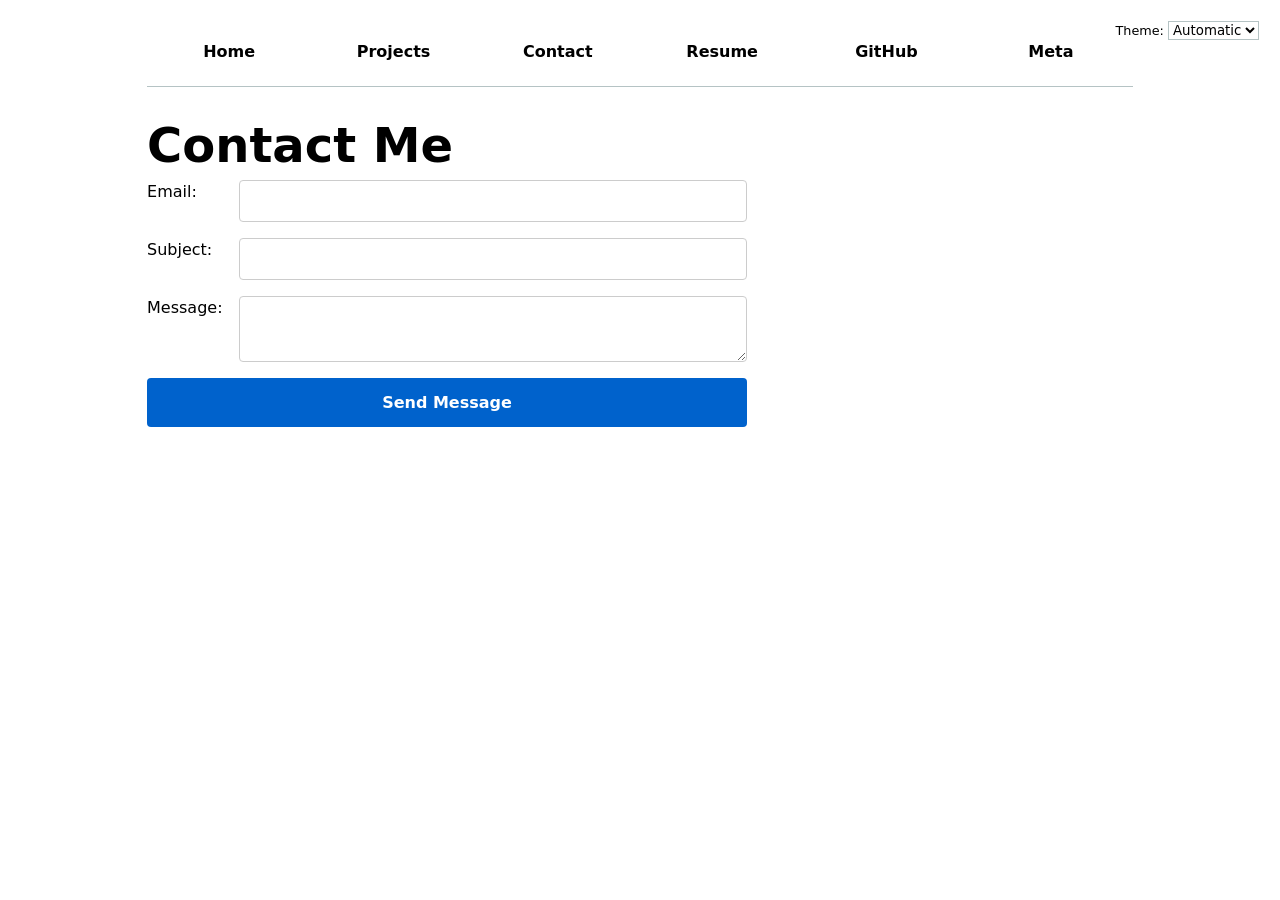
<file: contact/index.html>
<!DOCTYPE html>
<html lang="en">
<head>
    <meta charset="UTF-8">
    <meta name="viewport" content="width=device-width, initial-scale=1.0">
    <title>Contact - Romy Ramrakhyani</title>
    <link rel="stylesheet" href="../style.css">
    <script type="module" src="../global.js"></script>
</head>
<body>

    <h1>Contact Me</h1>

    <form action="mailto:rramrakhyani@ucsd.edu">
        <label>
            Email:
            <input type="email" name="email" required>
        </label>

        <label>
            Subject:
            <input name="subject">
        </label>

        <label>
            Message:
            <textarea name="body"></textarea>
        </label>

        <button type="submit">Send Message</button>
    </form>
</body>
</html>
</file>
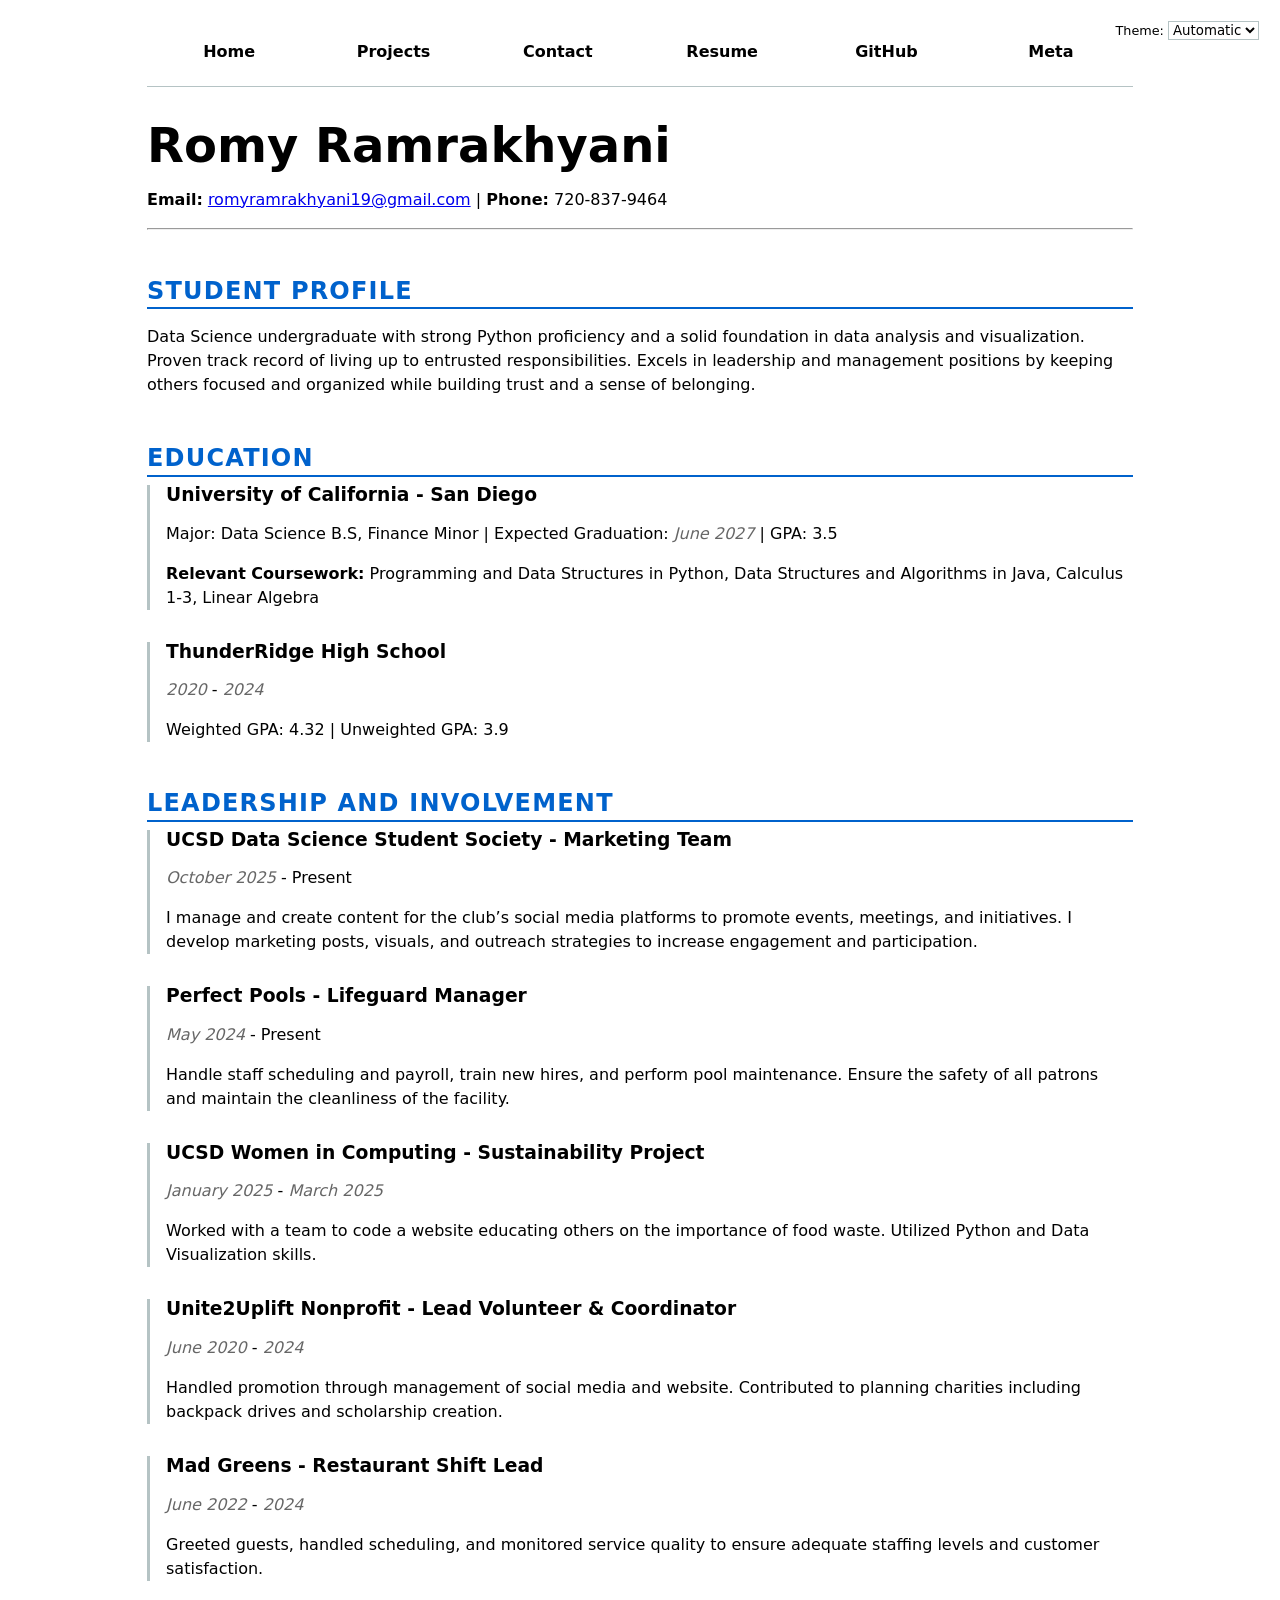
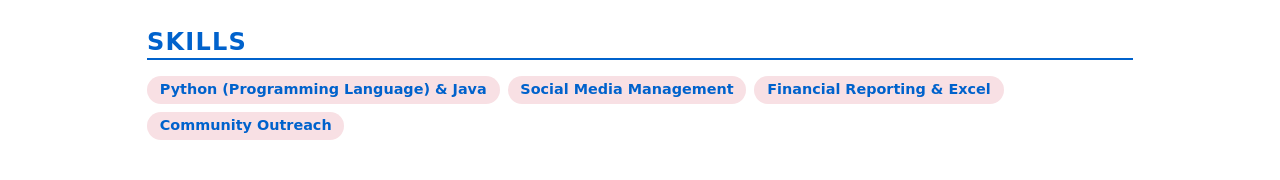
<file: resume/index.html>
<!DOCTYPE html>
<html lang="en">
<head>
    <meta charset="UTF-8">
    <meta name="viewport" content="width=device-width, initial-scale=1.0">
    <title>Resume - Romy Ramrakhyani</title>
    <link rel="stylesheet" href="../style.css">
    <script type="module" src="../global.js"></script>
</head>
<body>

    <header>
        <h1>Romy Ramrakhyani</h1>
        <p>
            <strong>Email:</strong> <a href="mailto:romyramrakhyani19@gmail.com">romyramrakhyani19@gmail.com</a> | 
            <strong>Phone:</strong> 720-837-9464
        </p>
    </header>

    <hr>

    <section id="summary">
        <h2>Student Profile</h2>
        <p>Data Science undergraduate with strong Python proficiency and a solid foundation in data analysis and visualization. Proven track record of living up to entrusted responsibilities. Excels in leadership and management positions by keeping others focused and organized while building trust and a sense of belonging.</p>
    </section>

    <section id="education">
        <h2>Education</h2>
        <article>
            <h3>University of California - San Diego</h3>
            <p>Major: Data Science B.S, Finance Minor | Expected Graduation: <time datetime="2027-06">June 2027</time> | GPA: 3.5</p>
            <p><strong>Relevant Coursework:</strong> Programming and Data Structures in Python, Data Structures and Algorithms in Java, Calculus 1-3, Linear Algebra</p>
        </article>
        <article>
            <h3>ThunderRidge High School</h3>
            <p><time datetime="2020">2020</time> - <time datetime="2024">2024</time></p>
            <p>Weighted GPA: 4.32 | Unweighted GPA: 3.9</p>
        </article>
    </section>

    <section id="experience">
        <h2>Leadership and Involvement</h2>

        <article>
            <header>
                <h3>UCSD Data Science Student Society - Marketing Team</h3>
                <p><time datetime="2025-10">October 2025</time> - Present</p>
            </header>
            <p>I manage and create content for the club’s social media platforms to promote events, meetings, and initiatives. I develop marketing posts, visuals, and outreach strategies to increase engagement and participation.</p>
        </article>

        <article>
            <header>
                <h3>Perfect Pools - Lifeguard Manager</h3>
                <p><time datetime="2024-05">May 2024</time> - Present</p>
            </header>
            <p>Handle staff scheduling and payroll, train new hires, and perform pool maintenance. Ensure the safety of all patrons and maintain the cleanliness of the facility.</p>
        </article>

        <article>
            <header>
                <h3>UCSD Women in Computing - Sustainability Project</h3>
                <p><time datetime="2025-01">January 2025</time> - <time datetime="2025-03">March 2025</time></p>
            </header>
            <p>Worked with a team to code a website educating others on the importance of food waste. Utilized Python and Data Visualization skills.</p>
        </article>

        <article>
            <header>
                <h3>Unite2Uplift Nonprofit - Lead Volunteer & Coordinator</h3>
                <p><time datetime="2020-06">June 2020</time> - <time datetime="2024">2024</time></p>
            </header>
            <p>Handled promotion through management of social media and website. Contributed to planning charities including backpack drives and scholarship creation.</p>
        </article>

        <article>
            <header>
                <h3>Mad Greens - Restaurant Shift Lead</h3>
                <p><time datetime="2022-06">June 2022</time> - <time datetime="2024">2024</time></p>
            </header>
            <p>Greeted guests, handled scheduling, and monitored service quality to ensure adequate staffing levels and customer satisfaction.</p>
        </article>
    </section>

    <section id="skills">
        <h2>Skills</h2>
        <ul>
            <li>Python (Programming Language) & Java</li>
            <li>Social Media Management</li>
            <li>Financial Reporting & Excel</li>
            <li>Community Outreach</li>
        </ul>
    </section>

</body>
</html>
</file>
<file: style.css>
/* --- STEP 0: THEME SETUP --- */
html {
  color-scheme: light dark;
}

:root {
  --color-accent: #0062cc; 
  --color-accent-bg: color-mix(in oklch, var(--color-accent), canvas 85%);
  --color-border-gray: #bdc3c7;
  --border-color: oklch(50% 10% 200 / 40%);
}

/* --- STEP 1: GLOBAL LAYOUT --- */
body {
  font: 100%/1.5 system-ui, sans-serif;
  max-width: 100ch; 
  margin-inline: max(1rem, (100% - 100ch) / 2);
  padding: 1rem;
  color: canvastext;
  background-color: canvas;
}

h1, h2, h3, h4, h5, h6 {
  line-height: 1.1;
  text-wrap: balance;
  margin-bottom: 0.5rem;
  margin-top: 0;
  color: inherit;
}

h1 { font-size: 300%; }

/* --- STEP 2: NAVIGATION (STABILIZED) --- */
nav {
  display: flex;
  margin-bottom: 2rem;
  border-bottom: 1px solid var(--border-color);
  /* Added these to ensure visibility */
  background: canvas; 
  position: relative;
}

nav ul {
  display: flex; 
  list-style: none;
  padding: 0;
  margin: 0;
  width: 100%;
}

nav li {
  flex: 1;
  display: flex;
}

nav a {
  flex: 1;
  text-decoration: none;
  color: canvastext;
  text-align: center;
  padding: 1em;
  font-weight: bold;
  border-bottom: 0.4em solid transparent;
  transition: all 0.2s ease-in-out;
}

nav a.current {
  border-bottom-color: var(--color-border-gray);
}

nav a:hover {
  border-bottom-color: var(--color-accent);
  background-color: var(--color-accent-bg);
  color: var(--color-accent);
}

/* --- THEME SWITCHER (FIXED POSITION) --- */
.color-scheme {
  position: fixed; /* Stays in the corner regardless of scrolling */
  top: 1rem;
  right: 1rem;
  font-size: 0.8rem;
  z-index: 1000; /* Ensures it stays on top of headers */
  background: canvas;
  padding: 5px;
  border-radius: 5px;
}

.color-scheme select {
  font-family: inherit;
  background: canvas;
  color: canvastext;
  border: 1px solid var(--border-color);
}

/* --- STEP 3: CONTACT FORM --- */
form {
  display: grid;
  grid-template-columns: auto 1fr;
  gap: 1em;
  max-width: 600px;
}

form label { display: contents; }

form input, form textarea, form button, form select {
  font: inherit; 
  padding: 0.5em;
  border: 1px solid #ccc;
  border-radius: 4px;
  background: canvas;
  color: canvastext;
}

form button {
  grid-column: 1 / -1;
  background-color: var(--color-accent);
  color: white;
  border: none;
  cursor: pointer;
  padding: 0.8em;
  font-weight: bold;
}

/* --- STEP 4: PROJECTS GRID (FIXED OVERLAP) --- */
.projects {
  display: grid;
  grid-template-columns: repeat(auto-fill, minmax(18rem, 1fr));
  gap: 2em;
  margin-bottom: 3rem;
}

.projects article {
  display: flex;
  flex-direction: column; /* Stack vertically instead of fixed grid rows */
  gap: 1rem;
  padding: 1.5rem;
  border: 1px solid var(--border-color);
  border-radius: 12px;
  background: canvas;
}

.projects article h2 { 
  margin: 0; 
  font-size: 1.3rem; 
  color: var(--color-accent);
}

.projects article img { 
  width: 100%; 
  height: 200px; 
  object-fit: cover; 
  border-radius: 6px;
}

/* Inner container for text content */
.project-info {
  display: flex;
  flex-direction: column;
  gap: 0.8rem;
  flex-grow: 1; /* Pushes content down */
}

.project-info p {
  margin: 0;
  line-height: 1.4;
}

.project-year {
  font-weight: bold;
  font-size: 0.95rem;
  color: color-mix(in oklch, canvastext, transparent 40%);
  font-style: italic;
  margin-top: auto; /* Aligns years at the bottom of the card */
}

/* --- STEP 5: GITHUB STATS --- */
.stats-grid {
  display: grid;
  grid-template-columns: repeat(4, 1fr);
  gap: 1rem;
  text-align: center;
  background: var(--color-accent-bg);
  padding: 1.5rem;
  border-radius: 10px;
  border: 1px solid var(--border-color);
  margin: 2rem 0;
}

.stats-grid dt {
  grid-row: 1;
  font-weight: bold;
  font-size: 0.75rem;
  color: var(--color-accent);
  text-transform: uppercase;
}

.stats-grid dd {
  grid-row: 2;
  margin: 0;
  font-size: 2rem;
  font-weight: bold;
}

/* --- STEP 6: CV/RESUME --- */
section h2 {
  border-bottom: 2px solid var(--color-accent);
  color: var(--color-accent);
  padding-bottom: 0.2rem;
  margin-top: 3rem;
  text-transform: uppercase;
  letter-spacing: 0.05em;
}

#experience article, #education article {
  margin-bottom: 2rem;
  padding-left: 1rem;
  border-left: 3px solid var(--border-color);
}

time {
  font-variant-numeric: tabular-nums;
  color: color-mix(in oklch, canvastext, transparent 40%);
  font-style: italic;
}

#skills ul {
  display: flex;
  flex-wrap: wrap;
  gap: 0.5rem;
  list-style: none;
  padding: 0;
}

#skills li {
  background: var(--color-accent-bg);
  color: var(--color-accent);
  padding: 0.2rem 0.8rem;
  border-radius: 20px;
  font-size: 0.9rem;
  font-weight: bold;
}

/* --- DARK MODE SWITCHER --- */
.color-scheme {
  position: absolute;
  top: 1rem;
  right: 1rem;
  font-size: 80%;
}
.project-year {
    font-family: "Baskerville", "Georgia", serif;
    font-variant-numeric: oldstyle-nums;
    font-style: italic;
    color: color-mix(in oklch, canvastext, transparent 40%);
    margin-top: 0.5rem;
}

/* Ensure the wrapper div handles the layout */
.project-details {
    display: flex;
    flex-direction: column;
    gap: 0.2rem;
}
.searchBar {
    width: 100%;
    padding: 0.8rem;
    margin: 1rem 0 2rem 0;
    border: 1px solid var(--border-color);
    border-radius: 8px;
    font: inherit;
    background: canvas;
    color: canvastext;
}

/* Visualization layout */
#projects-plot {
    display: flex;
    align-items: center;
    gap: 3rem;
    margin: 2rem 0;
}

#projects-pie {
    max-width: 20rem;
}

.legend {
    display: grid;
    grid-template-columns: repeat(auto-fill, minmax(em, 1fr));
    gap: 1em;
    flex: 1;
    list-style: none;
    padding: 0;
}
/* Container for Pie and Legend (Step 2.3) */
#projects-plot {
    display: flex;
    align-items: center;
    gap: 3rem;
    margin-block: 2rem;
    border: 1px solid var(--border-color);
    padding: 2rem;
    border-radius: 12px;
}

/* Pie Chart Sizing */
#projects-pie svg {
    max-width: 20em;
    overflow: visible; /* Prevents edges from getting cut off */
}

/* Legend Styling (Step 2.2) */
.legend {
    display: grid;
    grid-template-columns: repeat(auto-fill, minmax(9em, 1fr));
    gap: 1.5em;
    flex: 1; /* Occupies remaining space */
    list-style: none;
    padding: 0;
    margin: 0;
}

.legend-item {
    display: flex;
    align-items: center;
    gap: 0.5em;
}

/* The Color Swatch */
.swatch {
    display: inline-block;
    width: 1.2em;
    height: 1.2em;
    background-color: var(--color);
    border-radius: 4px; /* Slight rounding as suggested */
    aspect-ratio: 1 / 1;
}

.legend-item em {
    color: color-mix(in oklch, canvastext, transparent 50%);
    font-size: 0.9em;
}
#projects-plot {
    display: flex;
    align-items: center;
    gap: 3rem;
    margin: 2rem 0;
}

#projects-pie {
    flex: 1;
    max-width: 20em;
}

#projects-pie svg {
    display: block;
    width: 100%;
    overflow: visible;
}
.searchBar {
  width: 100%;
  padding: 0.8rem;
  margin-bottom: 2rem;
  border: 1px solid var(--border-color);
  border-radius: 8px;
  background-color: canvas;
  color: canvastext;
  font-family: inherit;
  font-size: 1rem;
}

/* Optional: Add a focus effect */
.searchBar:focus {
  outline: 2px solid var(--color-accent);
  outline-offset: -1px;
}
/* Step 5.1 & 5.2 styling */
path {
  transition: 300ms;
  cursor: pointer;
}

/* Dim all paths when the SVG is hovered, EXCEPT the one being hovered */
#projects-pie svg:has(path:hover) path:not(:hover) {
  opacity: 0.5;
}

/* The selected state for wedges and legend items */
.selected {
  --color: oklch(60% 45% 0) !important;
}

path.selected {
  fill: var(--color);
}

li.selected {
  font-weight: bold;
}
/* Fix the stats box layout */
/* Update your stats container */
.stats {
  display: grid;
  /* Use max-content to ensure "in the afternoon" has enough space */
  grid-template-columns: repeat(auto-fill, minmax(max-content, 1fr));
  gap: 1.5rem;
  margin-bottom: 2rem;
  background: white;
  padding: 1.5rem;
  border-radius: 12px;
  box-shadow: 0 4px 20px rgba(0, 0, 0, 0.08);
}

.stats dt {
  grid-row: 1; /* Labels stay on top row */
  font-size: 0.8rem;
  color: #666;
  text-transform: uppercase;
  font-weight: bold;
}

.stats dd {
  grid-row: 2; /* Values stay on bottom row */
  margin: 0;
  font-size: 2rem;
  font-weight: 300;
  /* CRITICAL: Prevents "in the afternoon" from wrapping to a second line */
  white-space: nowrap; 
}

/* Tooltip and Info List */
dl.info {
  display: grid;
  grid-template-columns: auto 1fr;
  gap: 0.5rem 1rem;
  margin: 0;
  /* Ensure transitions don't conflict with 'hidden' attribute */
  transition: opacity 200ms, visibility 200ms;
}

.tooltip {
  position: fixed;
  top: 1em;
  left: 1em;
  background-color: rgba(255, 255, 255, 0.95);
  backdrop-filter: blur(5px);
  box-shadow: 0 4px 15px rgba(0, 0, 0, 0.15);
  padding: 1rem;
  border-radius: 8px;
  pointer-events: none; /* Prevents tooltip from blocking the mouse */
  z-index: 1000;
}

/* Updated Visibility Toggle: Target the element strictly when [hidden] is present */
[hidden] {
  opacity: 0 !important;
  visibility: hidden !important;
}

/* Scatterplot styling */
.gridlines {
  color: #eee;
  stroke-width: 1px;
}

.gridlines .domain {
  display: none;
}

circle {
  transition: transform 200ms, fill-opacity 200ms;
  transform-origin: center;
  transform-box: fill-box;
  cursor: pointer;
}

circle:hover {
  transform: scale(1.5);
  fill: #ff6b6b;
  fill-opacity: 1 !important;
}
/* Step 5.3: Brushing Styles */
@keyframes marching-ants {
  to {
    stroke-dashoffset: -8;
  }
}

.selection {
  fill-opacity: 0.1;
  stroke: black;
  stroke-opacity: 0.7;
  stroke-dasharray: 5 3;
  animation: marching-ants 2s linear infinite;
}

/* Step 5.4: Selected Dot Style */
circle.selected {
  fill: #ff6b6b; /* Change color to indicate selection */
}

/* Ensure language breakdown follows your stats grid */
#language-breakdown {
  display: grid;
  grid-template-columns: repeat(auto-fill, minmax(200px, 1fr));
  gap: 1rem;
}
</file>
